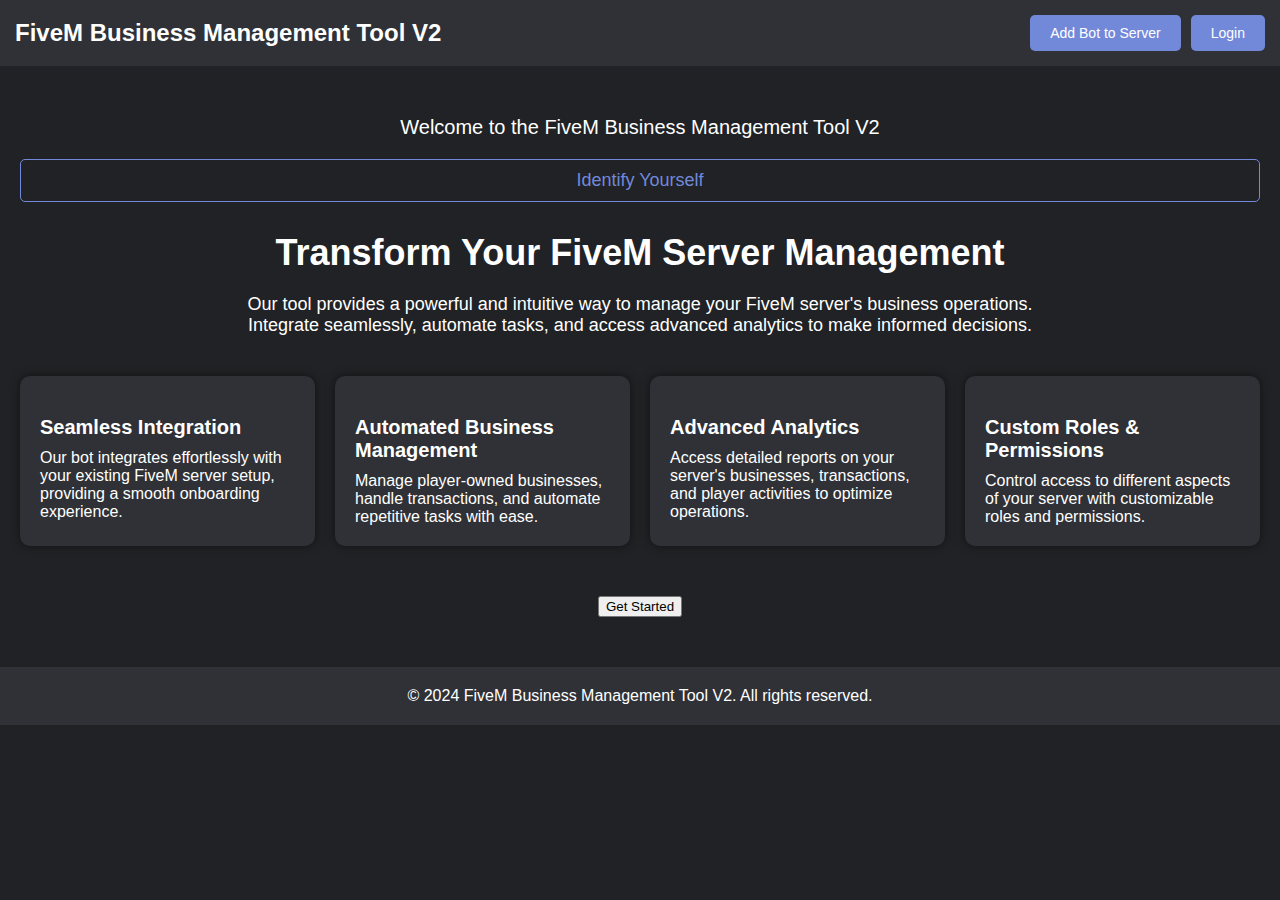
<file: public/index.html>
<!DOCTYPE html>
<html lang="en">
<head>
    <meta charset="UTF-8">
    <meta name="viewport" content="width=device-width, initial-scale=1.0">
    <title>FiveM Business Management Tool V2</title>
    <link rel="stylesheet" href="css/styles.css">
</head>
<body>
    <div class="navbar">
        <h1>FiveM Business Management Tool V2</h1>
        <div class="buttons">
            <button onclick="window.location.href='https://discord.com/oauth2/authorize?client_id=1280618676877262989&permissions=8&response_type=code&redirect_uri=http%3A%2F%2Flocalhost%3A53134&integration_type=0&scope=bot'">Add Bot to Server</button>
            <button onclick="window.location.href='https://discord.com/oauth2/authorize?client_id=1280618676877262989&permissions=8&response_type=code&redirect_uri=https%3A%2F%2Ffivemdiscordbot.netlify.app%2Fservers&integration_type=0&scope=bot+identify+guilds'">Login</button>
        </div>
    </div>

    <div class="container">
        <div id="info">Welcome to the FiveM Business Management Tool V2</div>
        <a id="login" href="https://discord.com/oauth2/authorize?client_id=1280618676877262989&response_type=code&redirect_uri=https%3A%2F%2Ffivemdiscordbot.netlify.app%2Fservers&scope=identify+guilds">Identify Yourself</a>

        <h2>Transform Your FiveM Server Management</h2>
        <p>Our tool provides a powerful and intuitive way to manage your FiveM server's business operations. Integrate seamlessly, automate tasks, and access advanced analytics to make informed decisions.</p>

        <div class="features">
            <div class="feature-card">
                <h3>Seamless Integration</h3>
                <p>Our bot integrates effortlessly with your existing FiveM server setup, providing a smooth onboarding experience.</p>
            </div>
            <div class="feature-card">
                <h3>Automated Business Management</h3>
                <p>Manage player-owned businesses, handle transactions, and automate repetitive tasks with ease.</p>
            </div>
            <div class="feature-card">
                <h3>Advanced Analytics</h3>
                <p>Access detailed reports on your server's businesses, transactions, and player activities to optimize operations.</p>
            </div>
            <div class="feature-card">
                <h3>Custom Roles & Permissions</h3>
                <p>Control access to different aspects of your server with customizable roles and permissions.</p>
            </div>
        </div>

        <button class="button" onclick="window.location.href='https://discord.com/oauth2/authorize?client_id=1280618676877262989&permissions=8&response_type=code&redirect_uri=https%3A%2F%2Ffivemdiscordbot.netlify.app%2Fservers&integration_type=0&scope=bot+identify+guilds'">Get Started</button>
    </div>

    <footer>
        <p>&copy; 2024 FiveM Business Management Tool V2. All rights reserved.</p>
    </footer>

    <script>
        window.onload = () => {
            const fragment = new URLSearchParams(window.location.hash.slice(1));
            const [accessToken, tokenType] = [fragment.get('access_token'), fragment.get('token_type')];
    
            if (!accessToken) {
                return (document.getElementById('login').style.display = 'block');
            }

            fetch('https://discord.com/api/users/@me', {
                headers: {
                    authorization: `${tokenType} ${accessToken}`,
                },
            })
            .then(result => result.json())
            .then(response => {
                const { username, discriminator } = response;
                document.getElementById('info').innerText += ` ${username}#${discriminator}`;
            })
            .catch(console.error);
    
            // Redirect to /servers after obtaining the access token
            window.location.href = `/servers#access_token=${accessToken}&token_type=${tokenType}`;
        };
    </script>
</body>
</html>
</file>
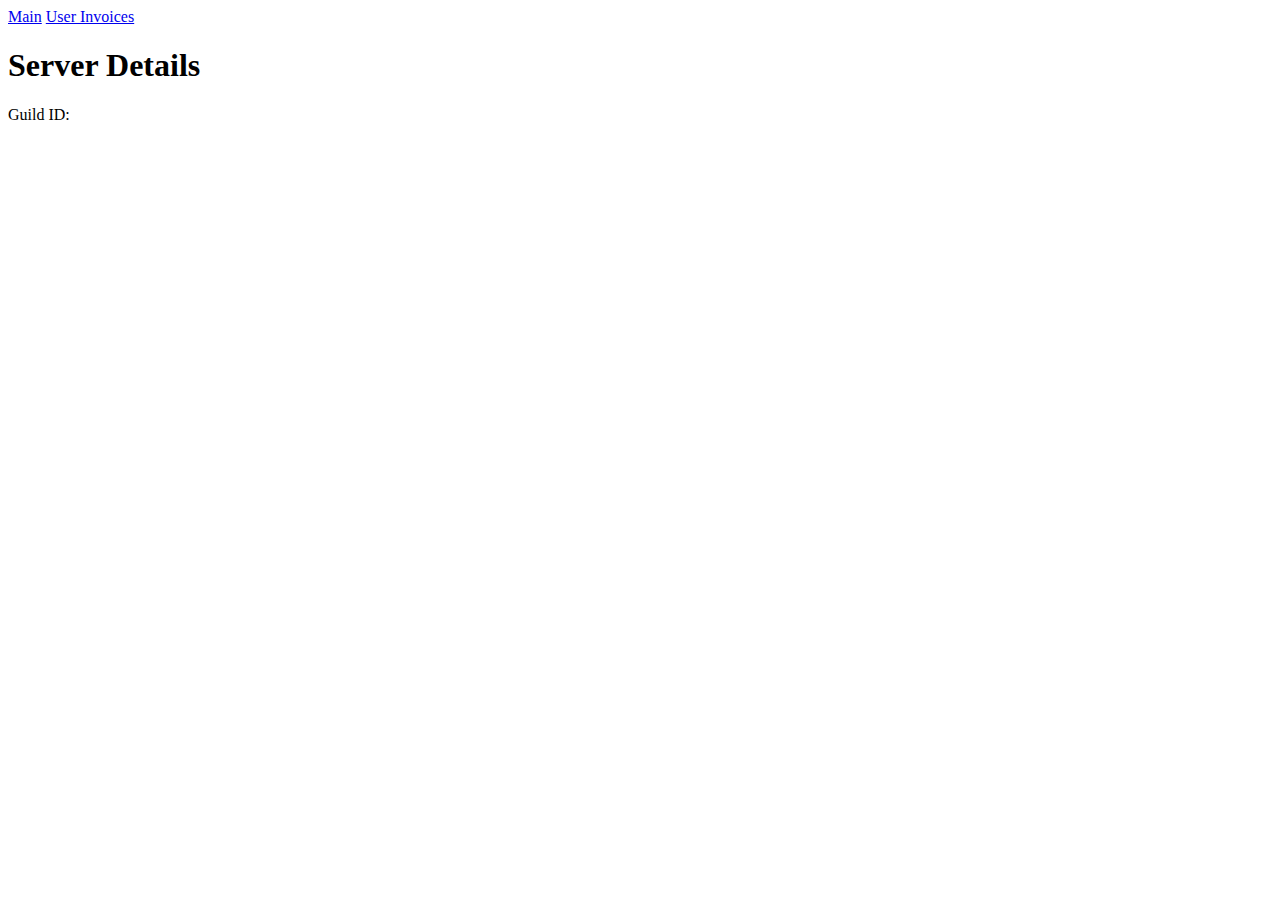
<file: public/server.html>
<!DOCTYPE html>
<html lang="en">
<head>
    <meta charset="UTF-8">
    <meta name="viewport" content="width=device-width, initial-scale=1.0">
    <title>Server Details</title>
    <style>
        /* Add your styles here */
    </style>
</head>
<body>
    <div class="sidebar" id="sidebar">
        <a href="#" class="active">Main</a>
        <a href="#">User Invoices</a>
    </div>
    <div class="content">
        <h1>Server Details</h1>
        <p>Guild ID: <span id="guildId"></span></p>
    </div>
    <script>
        // JavaScript to dynamically load server details based on guild ID
        const urlParams = new URLSearchParams(window.location.search);
        const guildId = urlParams.get('guildId');
        document.getElementById('guildId').innerText = guildId;
    </script>
</body>
</html>
</file>
<file: public/css/styles.css>
body {
    font-family: Arial, sans-serif;
    background-color: #202225;
    color: #fff;
    margin: 0;
    padding: 0;
}
.navbar {
    background-color: #2f3136;
    padding: 15px;
    display: flex;
    justify-content: space-between;
    align-items: center;
}
.navbar h1 {
    font-size: 24px;
    margin: 0;
    color: #fff;
}
.navbar .buttons {
    display: flex;
    gap: 10px;
}
.navbar button {
    background-color: #7289da;
    border: none;
    padding: 10px 20px;
    border-radius: 5px;
    color: #fff;
    cursor: pointer;
    font-size: 14px;
}
.navbar button:hover {
    background-color: #5b6eae;
}
.container {
    text-align: center;
    padding: 50px 20px;
}
.container h2 {
    font-size: 36px;
    margin-bottom: 20px;
}
.container p {
    font-size: 18px;
    margin-bottom: 40px;
    max-width: 800px;
    margin: 0 auto 40px auto;
}
.features {
    display: grid;
    grid-template-columns: repeat(auto-fill, minmax(250px, 1fr));
    gap: 20px;
    margin-bottom: 50px;
}
.feature-card {
    background-color: #2f3136;
    border-radius: 10px;
    padding: 20px;
    text-align: left;
    box-shadow: 0 0 10px rgba(0, 0, 0, 0.5);
}
.feature-card h3 {
    font-size: 20px;
    margin-bottom: 10px;
}
.feature-card p {
    font-size: 16px;
    margin: 0;
}
footer {
    background-color: #2f3136;
    padding: 20px;
    text-align: center;
    color: #fff;
}
footer p {
    margin: 0;
}
#info {
    font-size: 20px;
    margin-bottom: 20px;
}
#login {
    display: none;
    font-size: 18px;
    color: #7289da;
    text-decoration: none;
    border: 1px solid #7289da;
    padding: 10px 20px;
    border-radius: 5px;
    display: inline-block;
}
#login:hover {
    background-color: #5b6eae;
    color: white;
}
</file>
